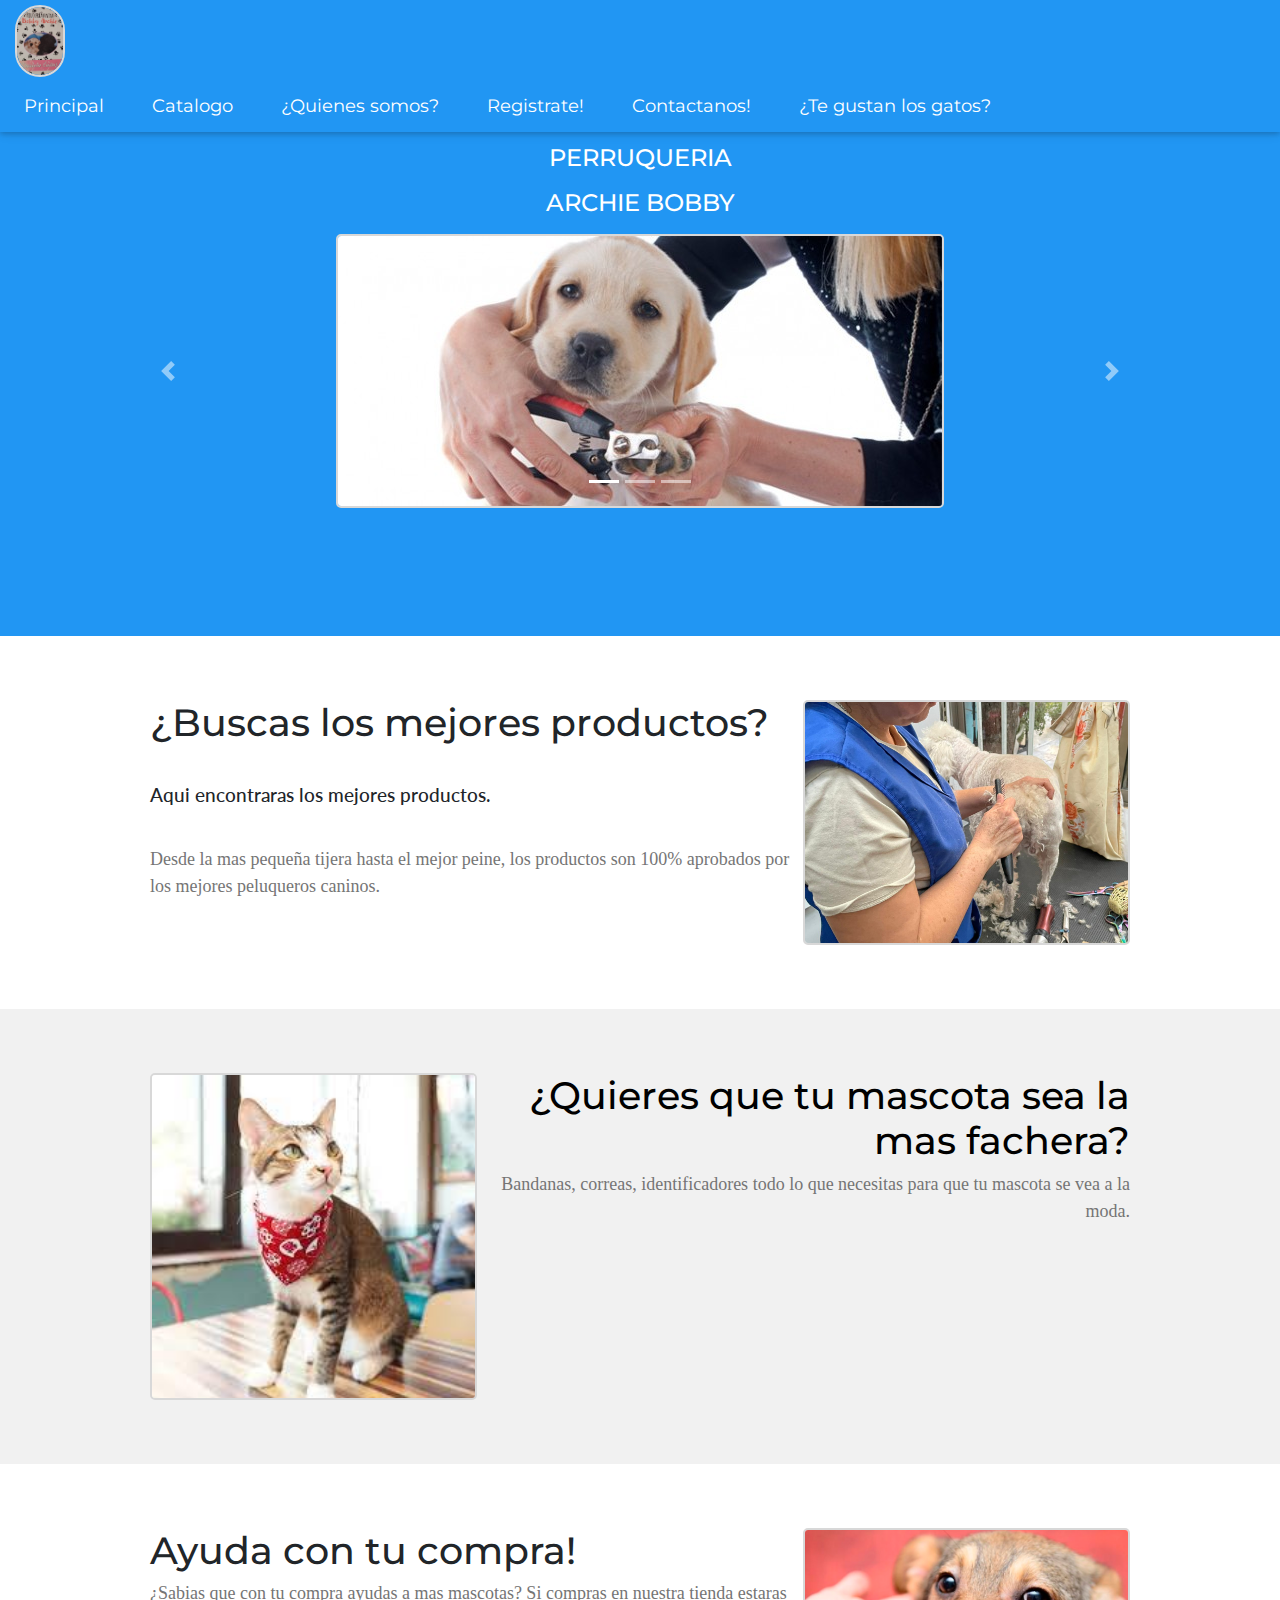
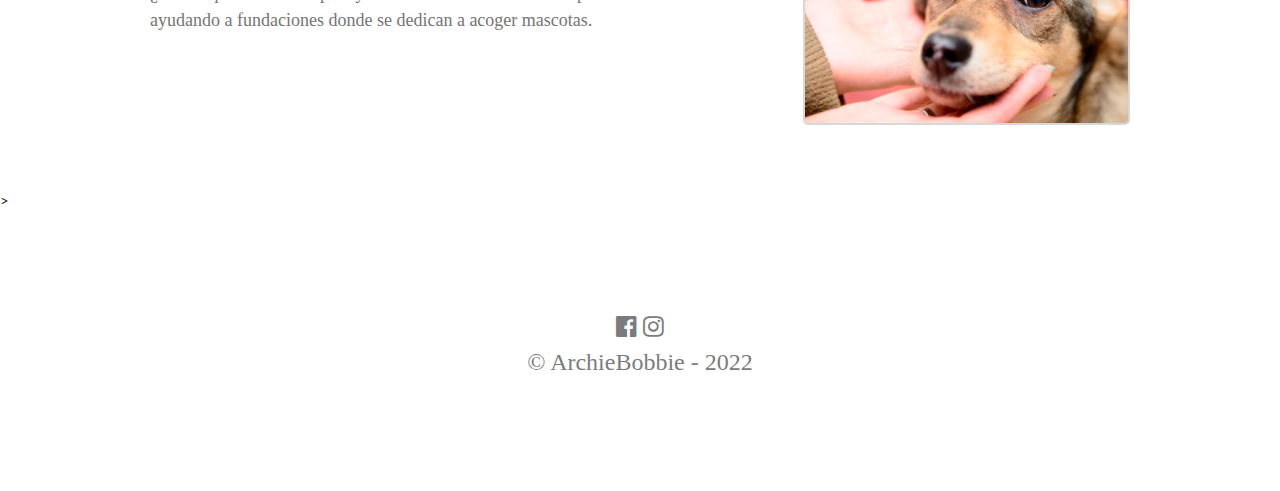
<file: index.html>
<!DOCTYPE html>
<html lang="en">
<head>
<title>Principal</title>
<meta charset="UTF-8">
<meta name="viewport" content="width=device-width, initial-scale=1">
<link rel="stylesheet" href="https://www.w3schools.com/w3css/4/w3.css">
<link rel="stylesheet" href="https://fonts.googleapis.com/css?family=Lato">
<link rel="stylesheet" href="https://fonts.googleapis.com/css?family=Montserrat">
<link rel="stylesheet" href="https://cdnjs.cloudflare.com/ajax/libs/font-awesome/4.7.0/css/font-awesome.min.css">
<link rel="stylesheet" href="css/bootstrap.min.css" type="text/css">
<link href="css/estilos.css" rel="stylesheet">
<style>
body,h1,h2,h3,h4,h5,h6 {font-family: "Lato", sans-serif}
.w3-bar,h1,button {font-family: "Montserrat", sans-serif}
.fa-anchor,.fa-coffee {font-size:200px}
</style>
</head>
<body>

<!-- Navbar -->

  <div class="w3-top">
    <div class="w3-bar w3-blue w3-card w3-left-align w3-large">
      <a class="w3-bar-item w3-button w3-hide-medium w3-hide-large w3-right w3-padding-large w3-hover-white w3-large w3-blue" href="javascript:void(0);" onclick="myFunction()" title="Toggle Navigation Menu"><i class="fa fa-bars"></i></a>
      <div class="container-fluid">
        <a class="navbar-brand" href="index.html">
          <img src="img/logoPerruqueria.jpeg" alt="Logo" style="width: 50px;" class="rounded-pill">
        </a>
      </div>
      <a href="index.html" class="w3-bar-item w3-button w3-hide-small w3-padding-large w3-hover-blue-gray">Principal</a>
      <a href="catalogo.html" class="w3-bar-item w3-button w3-hide-small w3-padding-large w3-hover-blue-gray">Catalogo</a>
      <a href="quienesSomos.html" class="w3-bar-item w3-button w3-hide-small w3-padding-large w3-hover-blue-gray">¿Quienes somos?</a>
      <a href="formulario.html" class="w3-bar-item w3-button w3-hide-small w3-padding-large w3-hover-blue-gray">Registrate!</a>
      <a href="contacto.html" class="w3-bar-item w3-button w3-hide-small w3-padding-large w3-hover-blue-gray">Contactanos!</a>
      <a href="minijuegogatos.html" target="_blank" class="w3-bar-item w3-button w3-hide-small w3-padding-large w3-hover-blue-gray">¿Te gustan los gatos?</a>
    </div>
  <!-- Navbar on small screens -->
  <div id="navDemo" class="w3-bar-block w3-white w3-hide w3-hide-large w3-hide-medium w3-large">
    <a href="index.html" class="w3-bar-item w3-button w3-padding-large">Principal</a>
    <a href="catalogo.html" class="w3-bar-item w3-button w3-padding-large">Catalogo</a>
    <a href="quienesSomos.html" class="w3-bar-item w3-button w3-padding-large">¿Quienes somos?</a>
    <a href="formulario.html" class="w3-bar-item w3-button w3-hide-small w3-padding-large w3-hover-blue-gray">Registrate!</a>
    <a href="contacto.html" class="w3-bar-item w3-button w3-hide-small w3-padding-large w3-hover-blue-gray">Contactanos!</a>
    <a href="minijuegogatos.html" target="_blank" class="w3-bar-item w3-button w3-hide-small w3-padding-large w3-hover-blue-gray">¿Te gustan los gatos?</a>
  </div>
</div>

<!-- Header -->
<header class="w3-container w3-blue w3-center" style="padding:128px 16px">
  <h1 class="w3-margin w3-xlarge">PERRUQUERIA</h1>
  <h1 class="w3-margin w3-xlarge">ARCHIE BOBBY</h1>
  <main role="main" class="container">
    <div class="c-wrapper">
        <div id="carousel1" class="carousel slide" data-ride="carousel">
            <ol class="carousel-indicators">
                <li data-target="#carousel1" data-slide-to="0" class="active"></li>
                <li data-target="#carousel1" data-slide-to="1"></li>
                <li data-target="#carousel1" data-slide-to="2"></li>
            </ol>
            <!-- diapositivas -->
            <div class="carousel-inner" style="border-radius: 5px;">
                <div class="carousel-item active">
                    <img class="img-fluid" src="img/carruselIMG1.jpg" alt="">
                </div>
                <div class="carousel-item ">
                    <img class="img-fluid" src="img/carruselIMG2.jpg" alt="">

                </div>
                <div class="carousel-item">
                    <img class="img-fluid" src="img/carruselIMG3.jpg" alt="">

                </div>
            </div>
            <!-- botones de desplazamiento a izquierda y derecha -->
            <a class="carousel-control-prev" href="#carousel1" data-slide="prev">
                <span class="carousel-control-prev-icon" aria-hidden="true"></span>
                <span class="sr-only">Previous</span>
            </a>
            <a class="carousel-control-next" href="#carousel1" data-slide="next">
                <span class="carousel-control-next-icon" aria-hidden="true"></span>
                <span class="sr-only">Next</span>
            </a>
        </div>
    </div>
</header>

<!-- First Grid -->
<div class="w3-row-padding w3-padding-64 w3-container">
  <div class="w3-content">
    <div class="w3-twothird">
      <h1>¿Buscas los mejores productos?</h1>
      <h5 class="w3-padding-32">Aqui encontraras los mejores productos.</h5>

      <p class="w3-text-grey w3-left-align w3-large">Desde la mas pequeña tijera hasta el mejor peine, los productos son 100% aprobados por los mejores peluqueros caninos. </p>
    </div>
    <div class="w3-third w3-center">
      <img src="img/cliente1.jpeg" alt="Lights" style="width: 100%"> 
    </div>
  </div>
</div>

<!-- Second Grid -->
<div class="w3-row-padding w3-light-grey w3-padding-64 w3-container">
  <div class="w3-content">
    <div class="w3-third w3-center">
      <img src="img/gato1.jpg" alt="Lights" style="width: 100%;">
    </div>

    <div class="w3-twothird w3-right-align">
      <h1>¿Quieres que tu mascota sea la mas fachera?</h1>
      <p class="w3-text-grey w3-right-align w3-large">Bandanas, correas, identificadores todo lo que necesitas para que tu mascota se vea a la moda.</p>
    </div>
  </div>
</div>

<div class="w3-row-padding w3-padding-64 w3-container">
  <div class="w3-content">
    <div class="w3-twothird">
      <h1>Ayuda con tu compra!</h1>

      <p class="w3-text-grey w3-left-align w3-large">¿Sabias que con tu compra ayudas a mas mascotas? Si compras en nuestra tienda estaras ayudando a fundaciones
        donde se dedican a acoger mascotas. </p>
    </div>
    <div class="w3-third w3-center">
      <img src="img/fundacion.jpg" alt="Lights" style="width: 100%"> 
    </div>
  </div>
</div>>


<!-- Footer -->
<footer class="w3-container w3-padding-64 w3-center w3-opacity">  
  <div class="w3-xlarge w3-padding-32">
    <i class="fa fa-facebook-official w3-hover-opacity"></i>
    <i class="fa fa-instagram w3-hover-opacity"></i>
    <p>&copy; ArchieBobbie - 2022</p>

<script>
// Used to toggle the menu on small screens when clicking on the menu button
function myFunction() {
  var x = document.getElementById("navDemo");
  if (x.className.indexOf("w3-show") == -1) {
    x.className += " w3-show";
  } else { 
    x.className = x.className.replace(" w3-show", "");
  }
}
</script>
<script src="https://code.jquery.com/jquery-3.2.1.slim.min.js" integrity="sha384-KJ3o2DKtIkvYIK3UENzmM7KCkRr/rE9/Qpg6aAZGJwFDMVNA/GpGFF93hXpG5KkN" crossorigin="anonymous"></script>
<script src="https://cdnjs.cloudflare.com/ajax/libs/popper.js/1.12.9/umd/popper.min.js" integrity="sha384-ApNbgh9B+Y1QKtv3Rn7W3mgPxhU9K/ScQsAP7hUibX39j7fakFPskvXusvfa0b4Q" crossorigin="anonymous"></script>
<script src="https://maxcdn.bootstrapcdn.com/bootstrap/4.0.0/js/bootstrap.min.js" integrity="sha384-JZR6Spejh4U02d8jOt6vLEHfe/JQGiRRSQQxSfFWpi1MquVdAyjUar5+76PVCmYl" crossorigin="anonymous"></script>  

</body>
</html>
</file>
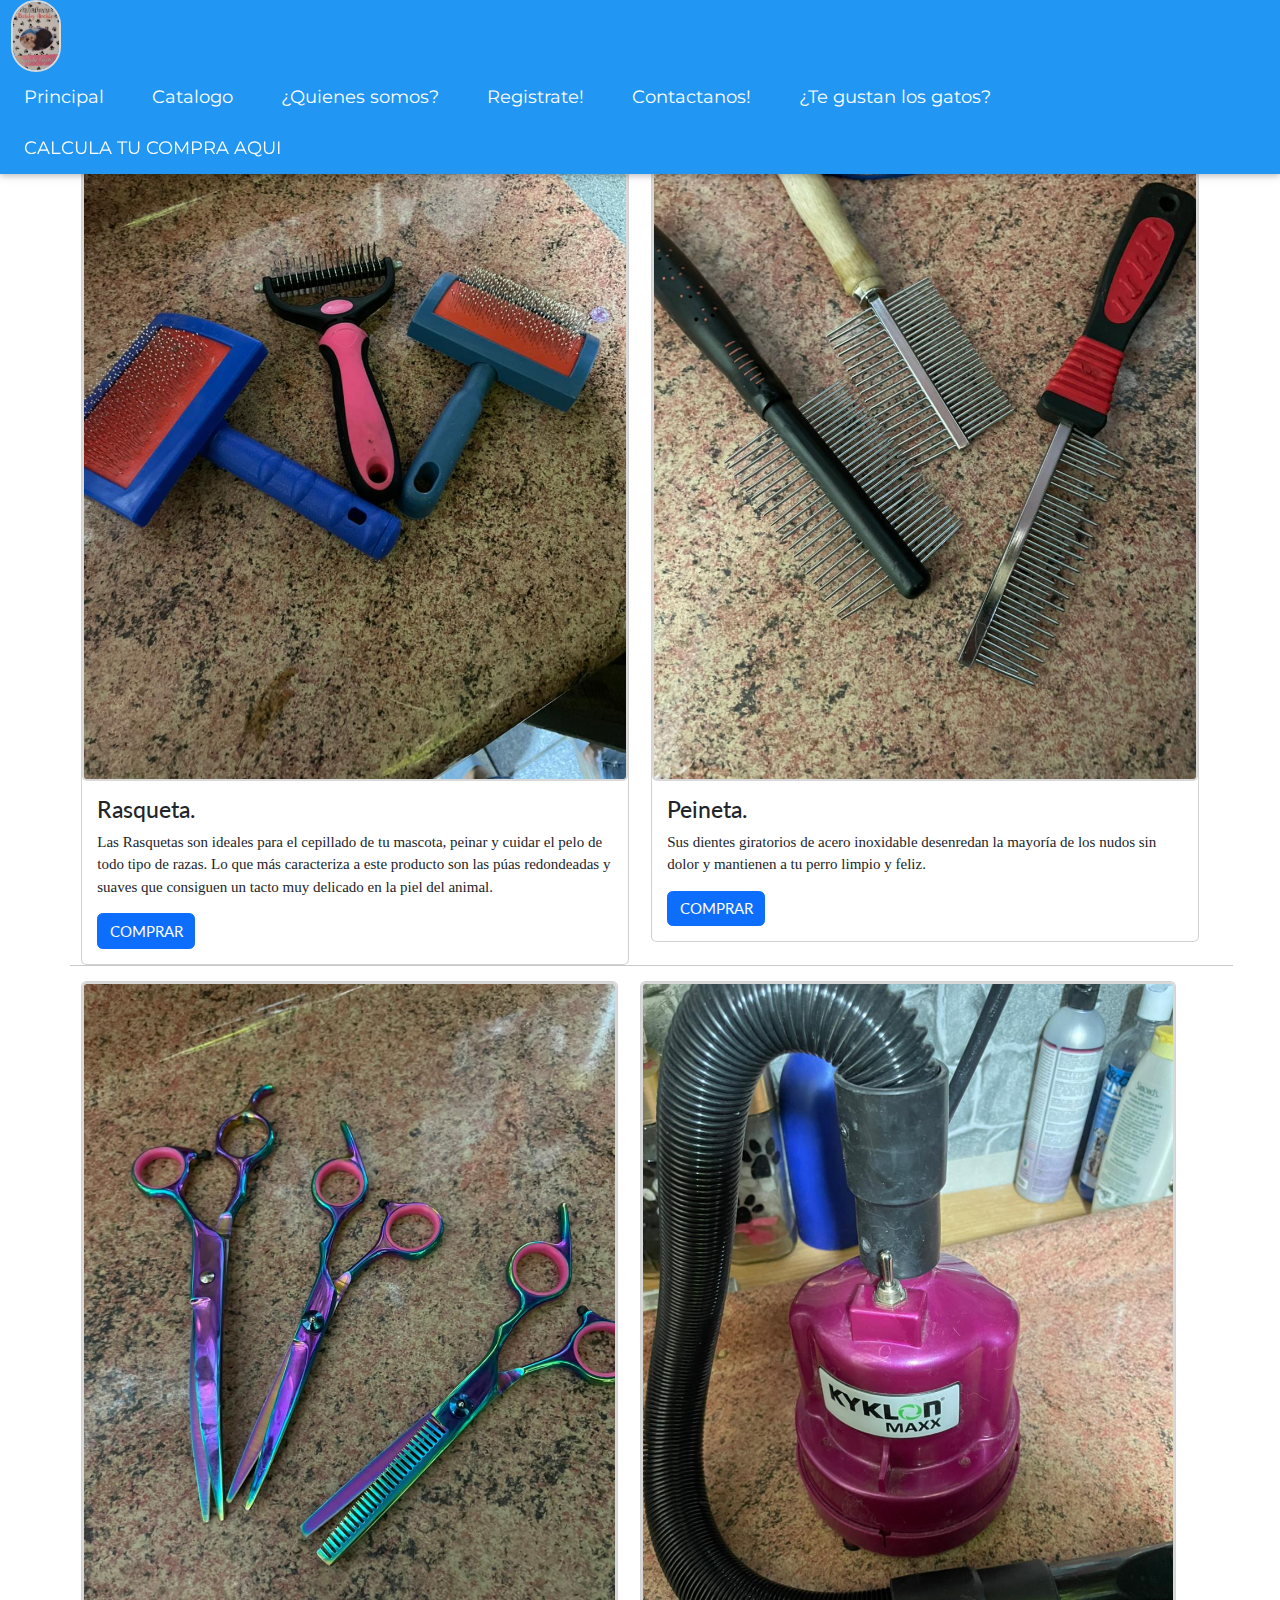
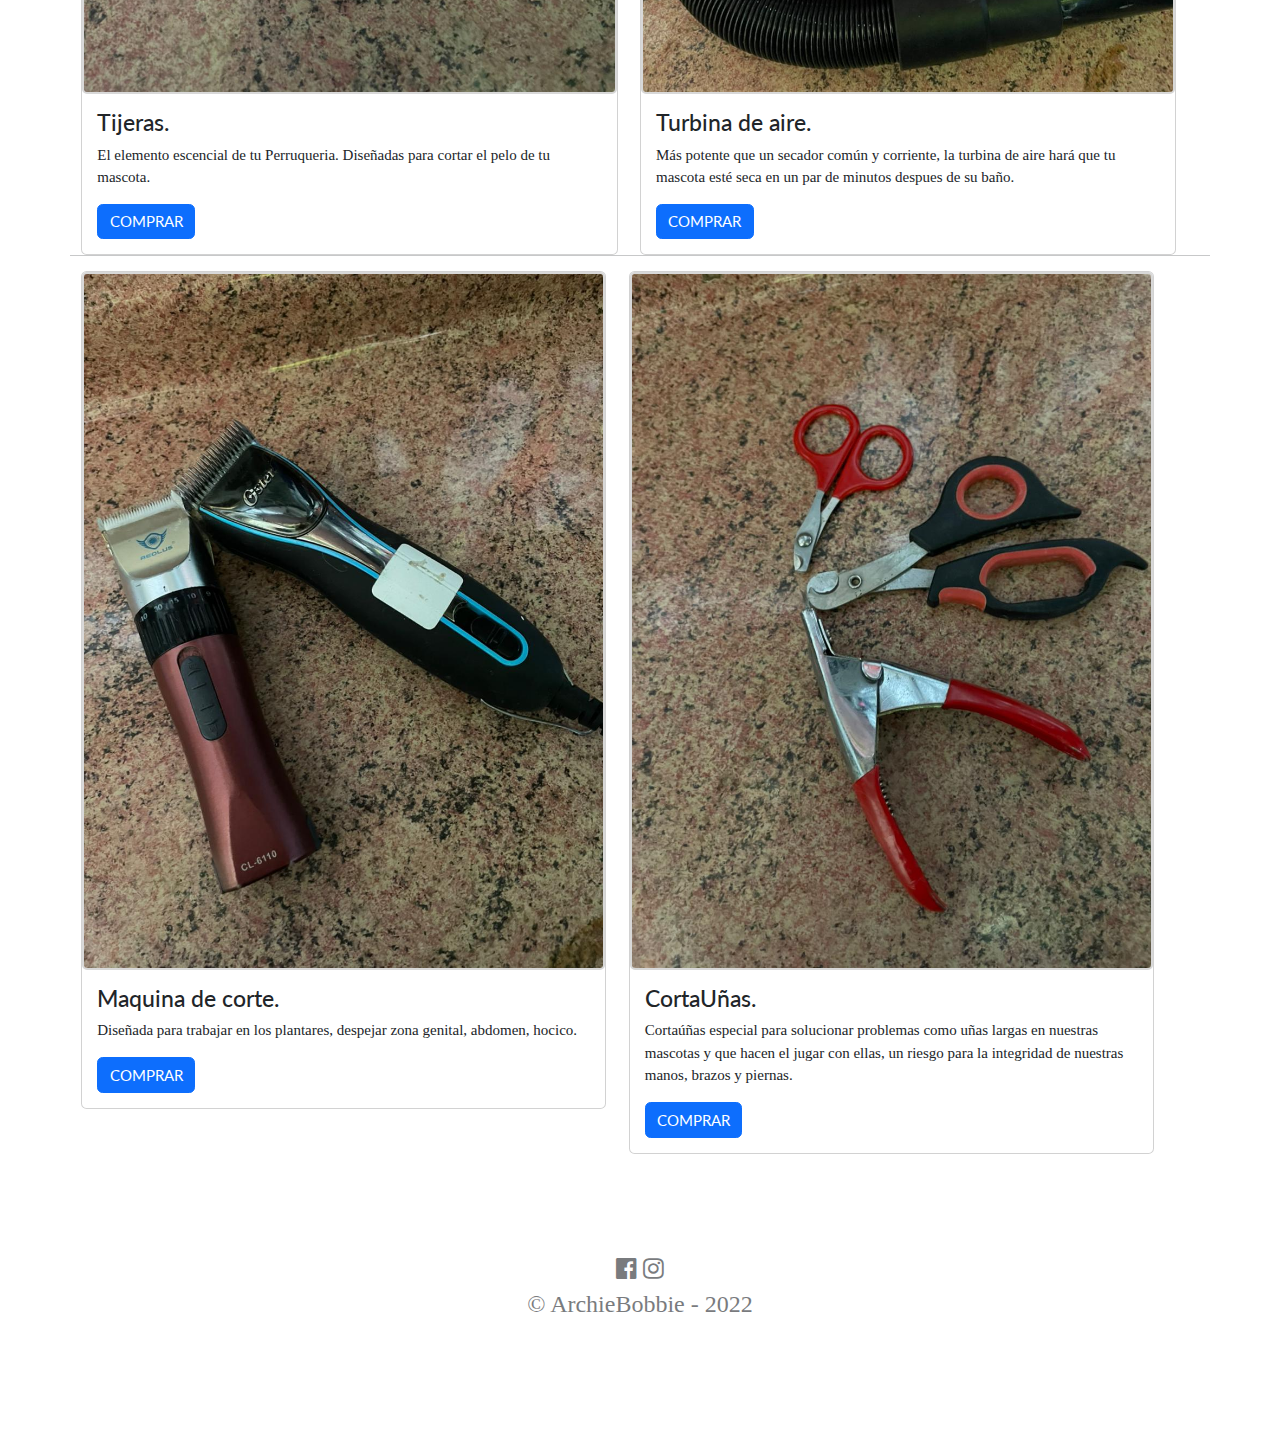
<file: catalogo.html>
<!DOCTYPE html>
<html lang="en">
<head>
<title>Principal</title>
<meta charset="UTF-8">
<meta name="viewport" content="width=device-width, initial-scale=1">
<link rel="stylesheet" href="https://www.w3schools.com/w3css/4/w3.css">
<link rel="stylesheet" href="https://fonts.googleapis.com/css?family=Lato">
<link rel="stylesheet" href="https://fonts.googleapis.com/css?family=Montserrat">
<link rel="stylesheet" href="https://cdnjs.cloudflare.com/ajax/libs/font-awesome/4.7.0/css/font-awesome.min.css">
<link rel="stylesheet" href="css/bootstrap.min.css" type="text/css">
<link href="https://cdn.jsdelivr.net/npm/bootstrap@5.1.3/dist/css/bootstrap.min.css" rel="stylesheet">
<script src="https://cdn.jsdelivr.net/npm/bootstrap@5.1.3/dist/js/bootstrap.bundle.min.js"></script>
<link href="css/estilos.css" rel="stylesheet">
<style>
body,h1,h2,h3,h4,h5,h6 {font-family: "Lato", sans-serif}
.w3-bar,h1,button {font-family: "Montserrat", sans-serif}
.fa-anchor,.fa-coffee {font-size:200px}
</style>
</head>
<body>
<!-- Navbar -->

<div class="w3-top">
  <div class="w3-bar w3-blue w3-card w3-left-align w3-large">
    <a class="w3-bar-item w3-button w3-hide-medium w3-hide-large w3-right w3-padding-large w3-hover-white w3-large w3-blue" href="javascript:void(0);" onclick="myFunction()" title="Toggle Navigation Menu"><i class="fa fa-bars"></i></a>
    <div class="container-fluid">
      <a class="navbar-brand" href="index.html">
        <img src="img/logoPerruqueria.jpeg" alt="Logo" style="width: 50px;" class="rounded-pill">
      </a>
    </div>
    <a href="index.html" class="w3-bar-item w3-button w3-hide-small w3-padding-large w3-hover-blue-gray">Principal</a>
    <a href="catalogo.html" class="w3-bar-item w3-button w3-hide-small w3-padding-large w3-hover-blue-gray">Catalogo</a>
    <a href="quienesSomos.html" class="w3-bar-item w3-button w3-hide-small w3-padding-large w3-hover-blue-gray">¿Quienes somos?</a>
    <a href="formulario.html" class="w3-bar-item w3-button w3-hide-small w3-padding-large w3-hover-blue-gray">Registrate!</a>
    <a href="contacto.html" class="w3-bar-item w3-button w3-hide-small w3-padding-large w3-hover-blue-gray">Contactanos!</a>
    <a href="minijuegogatos.html" target="_blank" class="w3-bar-item w3-button w3-hide-small w3-padding-large w3-hover-blue-gray">¿Te gustan los gatos?</a>
    <a href="calculadora.html" target="_blank" class="w3-bar-item w3-button w3-hide-small w3-padding-large w3-hover-blue-gray">CALCULA TU COMPRA AQUI</a>
  </div>
<!-- Navbar on small screens -->
<div id="navDemo" class="w3-bar-block w3-white w3-hide w3-hide-large w3-hide-medium w3-large">
  <a href="index.html" class="w3-bar-item w3-button w3-padding-large">Principal</a>
  <a href="catalogo.html" class="w3-bar-item w3-button w3-padding-large">Catalogo</a>
  <a href="quienesSomos.html" class="w3-bar-item w3-button w3-padding-large">¿Quienes somos?</a>
  <a href="formulario.html" class="w3-bar-item w3-button w3-hide-small w3-padding-large w3-hover-blue-gray">Registrate!</a>
  <a href="contacto.html" class="w3-bar-item w3-button w3-hide-small w3-padding-large w3-hover-blue-gray">Contactanos!</a>
  <a href="minijuegogatos.html" target="_blank" class="w3-bar-item w3-button w3-hide-small w3-padding-large w3-hover-blue-gray">¿Te gustan los gatos?</a>
  <a href="calculadora.html" target="_blank" class="w3-bar-item w3-button w3-hide-small w3-padding-large w3-hover-blue-gray">CALCULA TU COMPRA AQUI</a>
</div>
</div>
  <div class="container">   
    <h1>Prueba de tarjetas</h1>
    <div class="row">       
      <div class="col-md">        
          <div class="card">
            <img class="card-img-top" src="img/peines.jpg.jpeg">            
            <div class="card-body">
              <h4 class="card-title">Rasqueta.</h4>
              <p class="card-text">Las Rasquetas son ideales para el cepillado de tu mascota, peinar y cuidar el pelo de todo tipo de razas. Lo que más caracteriza a este producto son las púas redondeadas y suaves que consiguen un tacto muy delicado en la piel del animal. </p>
              <a href="#" class="btn btn-primary">COMPRAR</a>
            </div>
          </div>          
      </div>

      <div class="col-md">        
        <div class="card">
          <img class="card-img-top" src="img/peines2.jpeg">            
          <div class="card-body">
            <h4 class="card-title">Peineta.</h4>
            <p class="card-text">Sus dientes giratorios de acero inoxidable desenredan la mayoría de los nudos sin dolor y mantienen a tu perro limpio y feliz. </p>
            <a href="#" class="btn btn-primary">COMPRAR</a>
          </div>
        </div>          
    </div>

      <!--otra fila-->
      <br><br>
      <hr>

      <div class="row">       
        <div class="col-md">        
            <div class="card">
              <img class="card-img-top" src="img/tijeras.jpeg">            
              <div class="card-body">
                <h4 class="card-title">Tijeras.</h4>
                <p class="card-text">El elemento escencial de tu Perruqueria. Diseñadas para cortar el pelo de tu mascota. </p>
                <a href="#" class="btn btn-primary">COMPRAR</a>
              </div>
            </div>          
        </div>
  
        <div class="col-md">        
            <div class="card">
              <img class="card-img-top" src="img/turbina.jpeg">            
              <div class="card-body">
                <h4 class="card-title">Turbina de aire.</h4>
                <p class="card-text">Más potente que un secador común y corriente, la turbina de aire hará que tu mascota esté seca en un par de minutos despues de su baño.</p>
                <a href="#" class="btn btn-primary">COMPRAR</a>
              </div>
            </div>          
        </div>


      <!--otra fila-->
      <br><br>
      <hr>

      <div class="row">       
        <div class="col-md">        
            <div class="card">
              <img class="card-img-top" src="img/maquina.jpeg">            
              <div class="card-body">
                <h4 class="card-title">Maquina de corte.</h4>
                <p class="card-text">Diseñada para trabajar en los plantares, despejar zona genital, abdomen, hocico. </p>
                <a href="#" class="btn btn-primary">COMPRAR</a>
              </div>
            </div>          
        </div>
  
        <div class="col-md">        
            <div class="card">
              <img class="card-img-top" src="img/cortauñas.jpeg">            
              <div class="card-body">
                <h4 class="card-title">CortaUñas.</h4>
                <p class="card-text">Cortaúñas especial para solucionar problemas como uñas largas en nuestras mascotas y que hacen el jugar con ellas, un riesgo para la integridad de nuestras manos, brazos y piernas. </p>
                <a href="#" class="btn btn-primary">COMPRAR</a>
              </div>
            </div>          
        </div>
    </div>
  </div>
<!-- Footer -->
<footer class="w3-container w3-padding-64 w3-center w3-opacity">  
    <div class="w3-xlarge w3-padding-32">
      <i class="fa fa-facebook-official w3-hover-opacity"></i>
      <i class="fa fa-instagram w3-hover-opacity"></i>
      <p>&copy; ArchieBobbie - 2022</p>
      <script>
        // Used to toggle the menu on small screens when clicking on the menu button
        function myFunction() {
          var x = document.getElementById("navDemo");
          if (x.className.indexOf("w3-show") == -1) {
            x.className += " w3-show";
          } else { 
            x.className = x.className.replace(" w3-show", "");
          }
        }
        </script>
        <script src="https://code.jquery.com/jquery-3.2.1.slim.min.js" integrity="sha384-KJ3o2DKtIkvYIK3UENzmM7KCkRr/rE9/Qpg6aAZGJwFDMVNA/GpGFF93hXpG5KkN" crossorigin="anonymous"></script>
        <script src="https://cdnjs.cloudflare.com/ajax/libs/popper.js/1.12.9/umd/popper.min.js" integrity="sha384-ApNbgh9B+Y1QKtv3Rn7W3mgPxhU9K/ScQsAP7hUibX39j7fakFPskvXusvfa0b4Q" crossorigin="anonymous"></script>
        <script src="https://maxcdn.bootstrapcdn.com/bootstrap/4.0.0/js/bootstrap.min.js" integrity="sha384-JZR6Spejh4U02d8jOt6vLEHfe/JQGiRRSQQxSfFWpi1MquVdAyjUar5+76PVCmYl" crossorigin="anonymous"></script>  

  









</body>
</file>
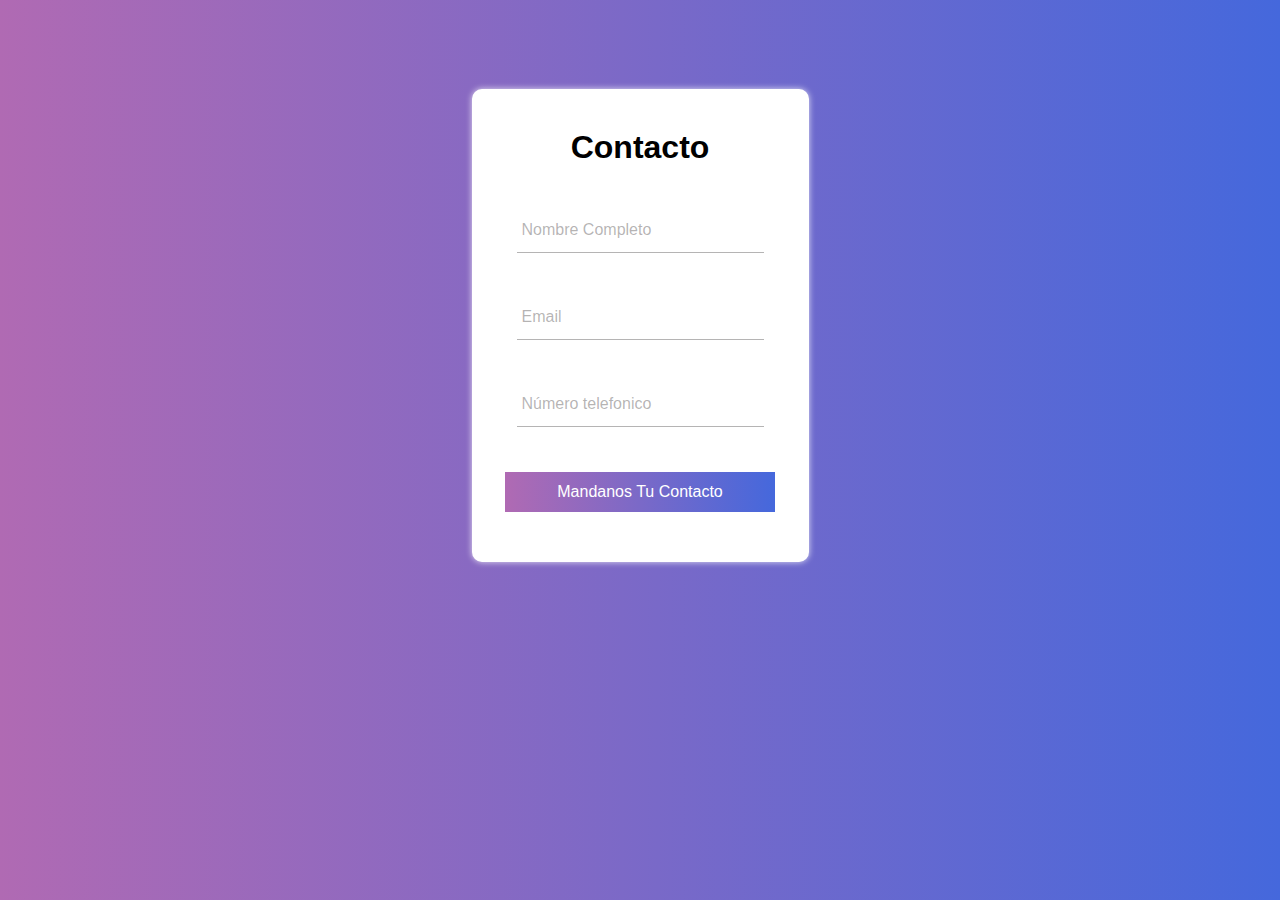
<file: contacto.html>
<!DOCTYPE html>
<html lang="en">
<head>
    <meta charset="UTF-8">
    <meta http-equiv="X-UA-Compatible" content="IE=edge">
    <meta name="viewport" content="width=device-width, initial-scale=1.0">
    <title>Document</title>
    <link rel="stylesheet" type="text/css" href="css/estilos.css">
</head>
<style>
    :root {
    --colorTextos: #49454567;
}
*,
::before,
::after {
    margin: 0;
    padding: 0;
    box-sizing: border-box;
}
body {
    font-family: 'Arial';
    background: #4568DC;  /* fallback for old browsers */
background: -webkit-linear-gradient(to right, #B06AB3, #4568DC);  /* Chrome 10-25, Safari 5.1-6 */
background: linear-gradient(to right, #B06AB3, #4568DC); /* W3C, IE 10+/ Edge, Firefox 16+, Chrome 26+, Opera 12+, Safari 7+ */
height: 650px;
display: flex;
justify-content: center;
align-items: center;
}
h1 {
    text-align: center;
    font-weight: 700;
}
form{
    background: #fff;
    padding: 40px 0;
    box-shadow: 0 0 6px 0 rgba(255, 255, 255, 0.8);
    border-radius: 10px;
}
.form{
    width: 100%;
    margin: auto;
}
form .grupo{

    position: relative;
    margin: 45px;
}
input{
    background: none;
    color: #c6c6c6;
    font-size: 18px;
    padding: 10px 10px 10px 5px;
    display: block;
    border: none;
    border-bottom: 1px solid var(--colorTextos);
}
input:focus{
    outline: none;
    color: rgb(94, 93, 93);
}
label{
    color: var(--colorTextos);
    position: absolute;
    left: 5px;
    top: 10px;
    transition: 0.5s ease-in-out all;
    pointer-events: none;
}
input:focus~label,
input:valid~label{
    top: -14px;
    font-size: 12px;
    color: #2196f3;
}
.barra{
    position: relative;
    display: block;
    width: 100%;
}
.barra::before{
    content: "";
    height: 2px;
    width: 0%;
    bottom: 0;
    position: absolute;
    background: linear-gradient(to right, #B06AB3, #4568DC);
    transition: 0.3s ease width;
    left: 0;
}
input:focus~.barra::before{
    width: 100%;
}
button{
    font-family: 'Arial';
    background: #4568DC;  /* fallback for old browsers */
    background: -webkit-linear-gradient(to right, #B06AB3, #4568DC);  /* Chrome 10-25, Safari 5.1-6 */
    background: linear-gradient(to right, #B06AB3, #4568DC); /* W3C, IE 10+/ Edge, Firefox 16+, Chrome 26+, Opera 12+, Safari 7+ */
    border: none;
    display: block;
    width: 80%;
    margin: 10px auto;
    color: #fff;
    height: 40px;
    font-size: 16px;
    cursor: pointer;
}
@media screen and (max-width:500px){
    form{
        width: 80%;
    }
}
</style>
<script>

    $(function() 
    {
      $("#contacto").validate({
           rules: {
                  email: {
                      required: true,
                      email: true
                  },
                  nombrecompleto: "required",
                  numerotelefono: "required"
              }, //rules
          messages: {
              email: {
                  required: 'Ingresa tu correo electrónico',
                  email: 'Formato de correo no válido'
              },
              numerotelefono:{
                  required: 'Ingrese un número de celular',
                  minlength: 'Cantidad de digitos insuficiente'
              },
              nombrecompleto:{
                  required: 'Ingrese su nombre completo',
                  min: 'Cantidad de digitos insuficientes'
              }
          }//messages
      }); //$('#mi-formulario').validate
  }); //function
</script>
<body>
    <form action="index.html" method="POST" id="contacto">
        <div class="form">
            <h1>Contacto</h1>
            <div class="grupo">
                <input type="text" name="nombrecompleto" id="nombrecompleto" required minlength="8"><span class="barra"></span>
                <label for="nombrecompleto">Nombre Completo</label>

            </div>
            <div class="grupo">
                <input type="email" name="email" id="email" required><span class="barra"></span>
                <label for="email">Email</label>

            </div>
            <div class="grupo">
                <input type="text" name="numerotelefono" id="numerotelefono" required pattern="[0-9]+"><span class="barra"></span>
                <label for="numerotelefono">Número telefonico</label>

            </div>
            <button type="submit">Mandanos Tu Contacto</button>
        </div>
    </form>  
</body>
</html>
</file>
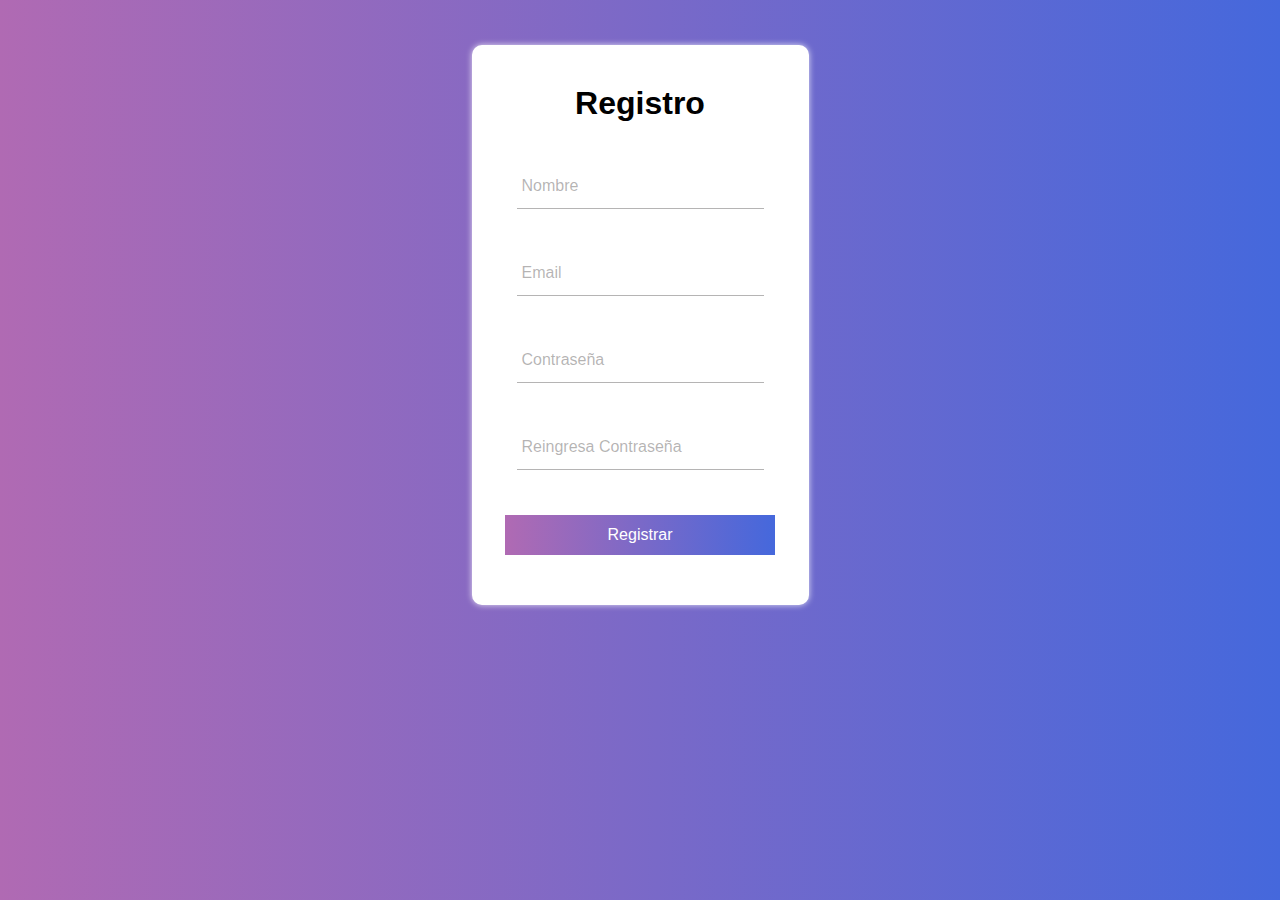
<file: formulario.html>
<!DOCTYPE html>
<html lang="en">
<head>
    <meta charset="UTF-8">
    <meta http-equiv="X-UA-Compatible" content="IE=edge">
    <meta name="viewport" content="width=device-width, initial-scale=1.0">
    <title>formulario</title>
    <link rel="stylesheet" type="text/css" href="css/estilos.css">
</head>
<style>
    :root {
    --colorTextos: #49454567;
}

*,
::before,
::after {
    margin: 0;
    padding: 0;
    box-sizing: border-box;


}

body {
    font-family: 'Arial';
    background: #4568DC;  /* fallback for old browsers */
background: -webkit-linear-gradient(to right, #B06AB3, #4568DC);  /* Chrome 10-25, Safari 5.1-6 */
background: linear-gradient(to right, #B06AB3, #4568DC); /* W3C, IE 10+/ Edge, Firefox 16+, Chrome 26+, Opera 12+, Safari 7+ */
height: 650px;
display: flex;
justify-content: center;
align-items: center;

}

h1 {
    text-align: center;
    font-weight: 700;

}

form{
    background: #fff;
    padding: 40px 0;
    box-shadow: 0 0 6px 0 rgba(255, 255, 255, 0.8);
    border-radius: 10px;


}

.form{
    width: 100%;
    margin: auto;



}

form .grupo{

    position: relative;
    margin: 45px;
}

input{
    background: none;
    color: #c6c6c6;
    font-size: 18px;
    padding: 10px 10px 10px 5px;
    display: block;
    border: none;
    border-bottom: 1px solid var(--colorTextos);
}

input:focus{
    outline: none;
    color: rgb(94, 93, 93);


}

label{
    color: var(--colorTextos);
    position: absolute;
    left: 5px;
    top: 10px;
    transition: 0.5s ease-in-out all;
    pointer-events: none;

}

input:focus~label,
input:valid~label{
    top: -14px;
    font-size: 12px;
    color: #2196f3;
}

.barra{
    position: relative;
    display: block;
    width: 100%;
}

.barra::before{
    content: "";
    height: 2px;
    width: 0%;
    bottom: 0;
    position: absolute;
    background: linear-gradient(to right, #B06AB3, #4568DC);
    transition: 0.3s ease width;
    left: 0;
}



input:focus~.barra::before{
    width: 100%;
}

button{
    font-family: 'Arial';
    background: #4568DC;  /* fallback for old browsers */
    background: -webkit-linear-gradient(to right, #B06AB3, #4568DC);  /* Chrome 10-25, Safari 5.1-6 */
    background: linear-gradient(to right, #B06AB3, #4568DC); /* W3C, IE 10+/ Edge, Firefox 16+, Chrome 26+, Opera 12+, Safari 7+ */
    border: none;
    display: block;
    width: 80%;
    margin: 10px auto;
    color: #fff;
    height: 40px;
    font-size: 16px;
    cursor: pointer;
}

@media screen and (max-width:500px){
    form{
        width: 80%;
    }
}
</style>
<script>

    $(function() 
    {
      $("#form").validate({
           rules: {
                  email: {
                      required: true,
                      email: true
                  },
                  password: "required",
                  nombre: "required",
                  password2: {
                      required: true,
                      equalTo: "#password"
                  }   
                  
              }, //rules
          messages: {
              email: {
                  required: 'Ingresa tu correo electrónico',
                  email: 'Formato de correo no válido'
              },
              password: {
                  required: 'Ingresa una contraseña',
                  minlength: 'Caracteres insuficientes'
              },
              nombre:{
                  required: 'Ingrese su nombre',
                  minlength: 'Cantidad de digitos insuficiente'
              },
              password2: {
                  required: 'Reingresa la contraseña',
                  equalTo: 'Las contraseñas ingresadas no coinciden',
                  minlength: 'Caracteres insuficientes'
              }
          }//messages
      }); //$('#mi-formulario').validate
  }); //function


</script>
<body>

    <form action="index.html" method="POST" id="form">
        <div class="form">
            <h1>Registro</h1>
            <div class="grupo">
                <input type="text" name="nombre" id="nombre" required minlength="8"><span class="barra"></span>
                <label for="nombre">Nombre</label>

            </div>
            <div class="grupo">
                <input type="email" name="email" id="email" required><span class="barra"></span>
                <label for="email">Email</label>

            </div>
            <div class="grupo">
                <input type="password" name="password" id="password" required minlength="8"><span class="barra"></span>
                <label for="password">Contraseña</label>

            </div>
            <div class="grupo">
                <input type="password" name="password2" id="password" required minlength="8"><span class="barra"></span>
                <label for="password">Reingresa Contraseña</label>

            </div>
            <button type="submit">Registrar</button>
        </div>
    </form>
</body>
</html>
</file>
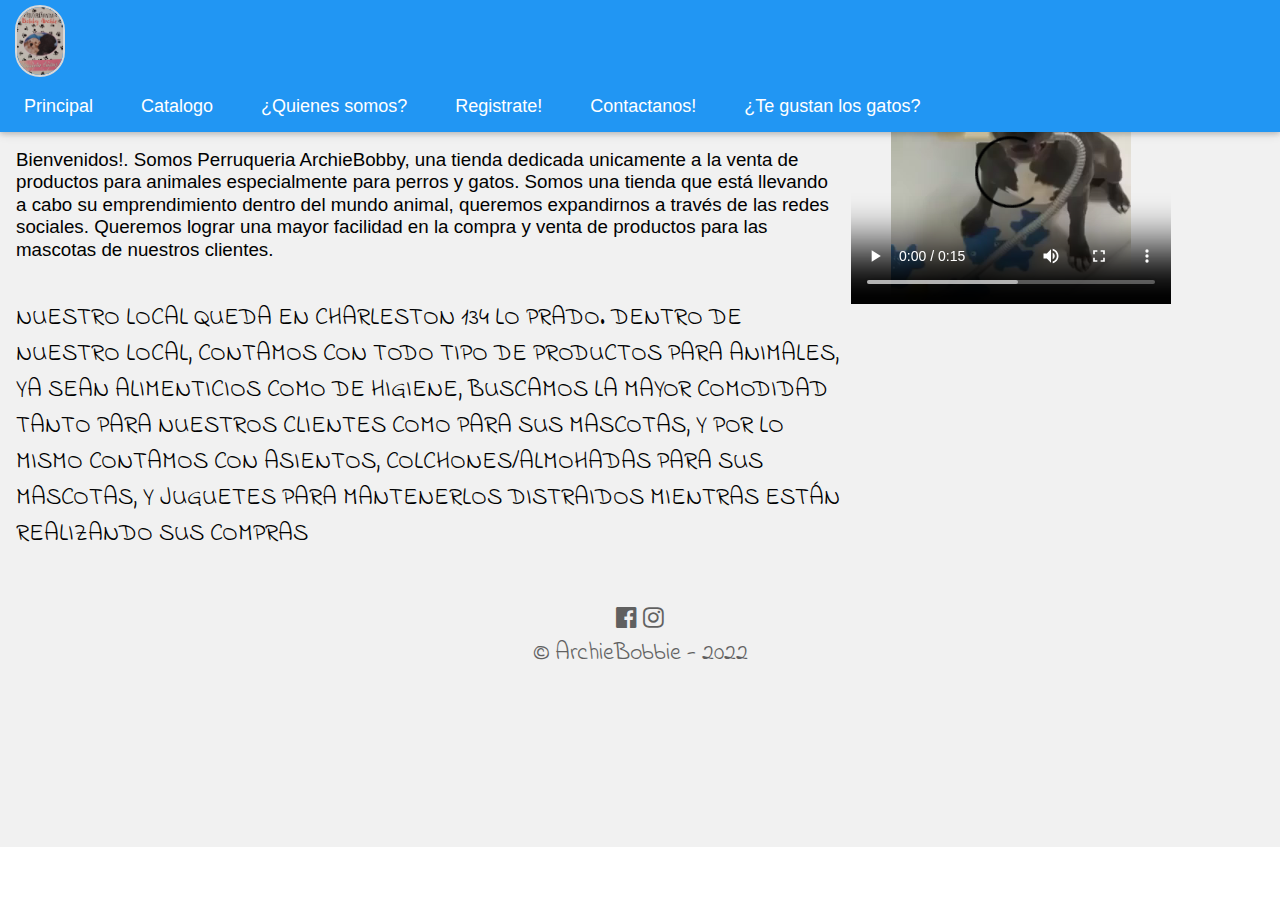
<file: quienesSomos.html>
<!DOCTYPE html>
<html lang="en">
<head>
    <meta charset="UTF-8">
    <meta http-equiv="X-UA-Compatible" content="IE=edge">
    <meta name="viewport" content="width=device-width, initial-scale=1.0">
    <link rel="stylesheet" href="https://www.w3schools.com/w3css/4/w3.css">
    <link rel="stylesheet" href="https://fonts.googleapis.com/css?family=Lato">
    <link rel="stylesheet" href="https://fonts.googleapis.com/css?family=Montserrat">
    <link rel="stylesheet" href="https://cdnjs.cloudflare.com/ajax/libs/font-awesome/4.7.0/css/font-awesome.min.css">
    <link rel="stylesheet" href="css/bootstrap.min.css" type="text/css">
    <link href="css/estilos.css" rel="stylesheet">
    <link rel="preconnect" href="https://fonts.googleapis.com">
<link rel="preconnect" href="https://fonts.gstatic.com" crossorigin>
<link href="https://fonts.googleapis.com/css2?family=Indie+Flower&display=swap" rel="stylesheet">
<title>Quienes somos</title>
</head>
<body>
<!-- Navbar -->

<div class="w3-top">
  <div class="w3-bar w3-blue w3-card w3-left-align w3-large">
    <a class="w3-bar-item w3-button w3-hide-medium w3-hide-large w3-right w3-padding-large w3-hover-white w3-large w3-blue" href="javascript:void(0);" onclick="myFunction()" title="Toggle Navigation Menu"><i class="fa fa-bars"></i></a>
    <div class="container-fluid">
      <a class="navbar-brand" href="index.html">
        <img src="img/logoPerruqueria.jpeg" alt="Logo" style="width: 50px;" class="rounded-pill">
      </a>
    </div>
    <a href="index.html" class="w3-bar-item w3-button w3-hide-small w3-padding-large w3-hover-blue-gray">Principal</a>
    <a href="catalogo.html" class="w3-bar-item w3-button w3-hide-small w3-padding-large w3-hover-blue-gray">Catalogo</a>
    <a href="quienesSomos.html" class="w3-bar-item w3-button w3-hide-small w3-padding-large w3-hover-blue-gray">¿Quienes somos?</a>
    <a href="formulario.html" class="w3-bar-item w3-button w3-hide-small w3-padding-large w3-hover-blue-gray">Registrate!</a>
    <a href="contacto.html" class="w3-bar-item w3-button w3-hide-small w3-padding-large w3-hover-blue-gray">Contactanos!</a>
    <a href="minijuegogatos.html" target="_blank" class="w3-bar-item w3-button w3-hide-small w3-padding-large w3-hover-blue-gray">¿Te gustan los gatos?</a>
  </div>
<!-- Navbar on small screens -->
<div id="navDemo" class="w3-bar-block w3-white w3-hide w3-hide-large w3-hide-medium w3-large">
  <a href="index.html" class="w3-bar-item w3-button w3-padding-large">Principal</a>
  <a href="catalogo.html" class="w3-bar-item w3-button w3-padding-large">Catalogo</a>
  <a href="quienesSomos.html" class="w3-bar-item w3-button w3-padding-large">¿Quienes somos?</a>
  <a href="formulario.html" class="w3-bar-item w3-button w3-hide-small w3-padding-large w3-hover-blue-gray">Registrate!</a>
  <a href="contacto.html" class="w3-bar-item w3-button w3-hide-small w3-padding-large w3-hover-blue-gray">Contactanos!</a>
  <a href="minijuegogatos.html" target="_blank" class="w3-bar-item w3-button w3-hide-small w3-padding-large w3-hover-blue-gray">¿Te gustan los gatos?</a>
</div>
</div>
<div class="w3-row-padding w3-light-grey w3-padding-64 w3-container-fluid">
  <div class="w3-twothird">
    <h1>¿QUIENES SOMOS?</h1>
      <h5 class="w3-padding-32">Bienvenidos!. Somos Perruqueria ArchieBobby, una tienda dedicada unicamente a la venta de productos
          para animales especialmente para perros y gatos. Somos una tienda que está llevando a cabo su 
          emprendimiento dentro del mundo animal, queremos expandirnos a través de las redes sociales. Queremos
          lograr una mayor facilidad en la compra y venta de productos para las mascotas de nuestros clientes.
      </h5>
    
      <p class="w3-text-black w3-xlarge">NUESTRO LOCAL QUEDA EN CHARLESTON 134 LO PRADO. DENTRO DE NUESTRO LOCAL, 
        CONTAMOS CON TODO TIPO DE PRODUCTOS PARA ANIMALES, YA SEAN ALIMENTICIOS COMO DE HIGIENE, BUSCAMOS LA MAYOR COMODIDAD TANTO PARA 
        NUESTROS CLIENTES COMO PARA SUS MASCOTAS, Y POR LO MISMO CONTAMOS CON ASIENTOS, COLCHONES/ALMOHADAS PARA SUS MASCOTAS, Y JUGUETES PARA MANTENERLOS DISTRAIDOS 
        MIENTRAS ESTÁN REALIZANDO SUS COMPRAS
      </p>
</div>

<video width="320" height="240" controls>
  <source src="video/videoplayback.mp4" type="video/mp4">
</video>
<!-- Footer -->
<footer class="w3-container w3-padding-64 w3-center w3-opacity">  
  <div class="w3-xlarge w3-padding-32">
    <i class="fa fa-facebook-official w3-hover-opacity"></i>
    <i class="fa fa-instagram w3-hover-opacity"></i>
    <p>&copy; ArchieBobbie - 2022</p>

<script>
// Used to toggle the menu on small screens when clicking on the menu button
function myFunction() {
  var x = document.getElementById("navDemo");
  if (x.className.indexOf("w3-show") == -1) {
    x.className += " w3-show";
  } else { 
    x.className = x.className.replace(" w3-show", "");
  }
}
</script>
<script src="https://code.jquery.com/jquery-3.2.1.slim.min.js" integrity="sha384-KJ3o2DKtIkvYIK3UENzmM7KCkRr/rE9/Qpg6aAZGJwFDMVNA/GpGFF93hXpG5KkN" crossorigin="anonymous"></script>
<script src="https://cdnjs.cloudflare.com/ajax/libs/popper.js/1.12.9/umd/popper.min.js" integrity="sha384-ApNbgh9B+Y1QKtv3Rn7W3mgPxhU9K/ScQsAP7hUibX39j7fakFPskvXusvfa0b4Q" crossorigin="anonymous"></script>
<script src="https://maxcdn.bootstrapcdn.com/bootstrap/4.0.0/js/bootstrap.min.js" integrity="sha384-JZR6Spejh4U02d8jOt6vLEHfe/JQGiRRSQQxSfFWpi1MquVdAyjUar5+76PVCmYl" crossorigin="anonymous"></script>  

</body>
</html>
</file>
<file: css/estilos.css>
.img50{
    height: 400px;
}


img{
    border: 2px solid #d8d8d8;
    border-radius: 5px;
}
#img1{
    float:right;
    margin: 0 0 10px 10px;
}


#img2{
    float: right;
    width: 25%;
    height: 25%;
}

p{
    font-family: 'Indie Flower', cursive;
}
</file>
